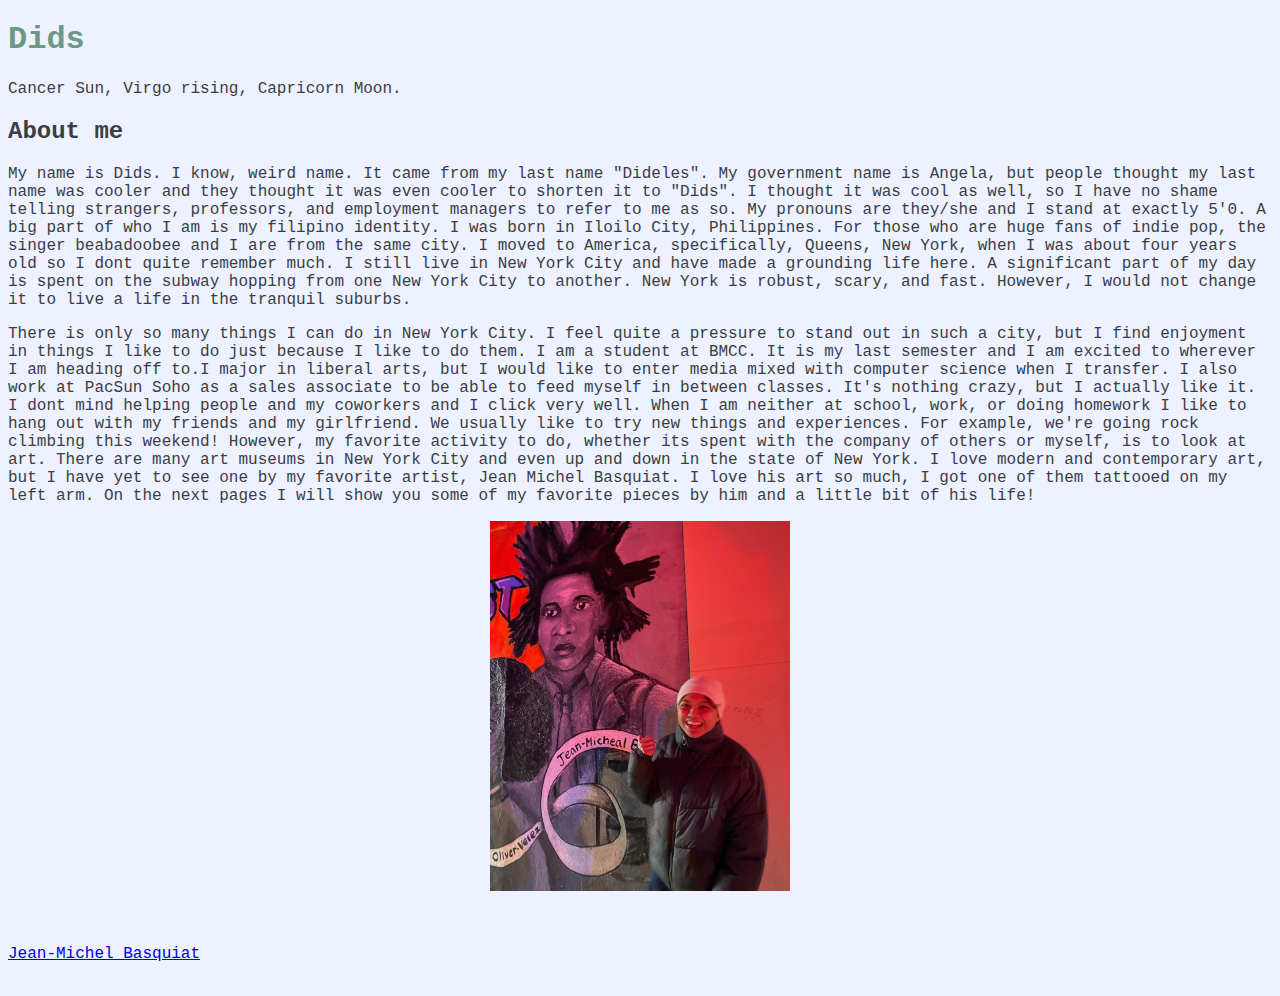
<file: firstWebsite/index.html>
<!DOCTYPE html>
<html>
    <head>
        <title>Dids</title>
        <link href="styles.css"rel="stylesheet"type="text/css"/>
    </head>
    <body>
        <h1>Dids</h1>
        <p>Cancer Sun, Virgo rising, Capricorn Moon. </p>
        <h2>About me</h2>
        <p>My name is Dids. I know, weird name. It came from my last name "Dideles". My government name is Angela, but people thought my last name was cooler and they thought it was even cooler to shorten it to "Dids". I thought it was cool as well, so I have no shame telling strangers, professors, and employment managers to refer to me as so. My pronouns are they/she and I stand at exactly 5'0. A big part of who I am is my filipino identity. I was born in Iloilo City, Philippines. For those who are huge fans of indie pop, the singer beabadoobee and I are from the same city. I moved to America, specifically, Queens, New York, when I was about four years old so I dont quite remember much. I still live in New York City and have made a grounding life here. A significant part of my day is spent on the subway hopping from one New York City to another. New York is robust, scary, and fast. However, I would not change it to live a life in the tranquil suburbs.</p>
        <p>There is only so many things I can do in New York City. I feel quite a pressure to stand out in such a city, but I find enjoyment in things I like to do just because I like to do them. I am a student at BMCC. It is my last semester and I am excited to wherever I am heading off to.I major in liberal arts, but I would like to enter media mixed with computer science when I transfer. I also work at PacSun Soho as a sales associate to be able to feed myself in between classes. It's nothing crazy, but I actually like it. I dont mind helping people and my coworkers and I click very well. When I am neither at school, work, or doing homework I like to hang out with my friends and my girlfriend. We usually like to try new things and experiences. For example, we're going rock climbing this weekend! However, my favorite activity to do, whether its spent with the company of others or myself, is to look at art. There are many art museums in New York City and even up and down in the state of New York. I love modern and contemporary art, but I have yet to see one by my favorite artist, Jean Michel Basquiat. I love his art so much, I got one of them tattooed on my left arm. On the next pages I will show you some of my favorite pieces by him and a little bit of his life!</p>
        <img src="images/didsandbasq.jpeg" width="300px" class="center">
        <br>
        <br>
        <br>
        <a href="gallery.html">Jean-Michel Basquiat</a>
    </body>
</html>
</file>
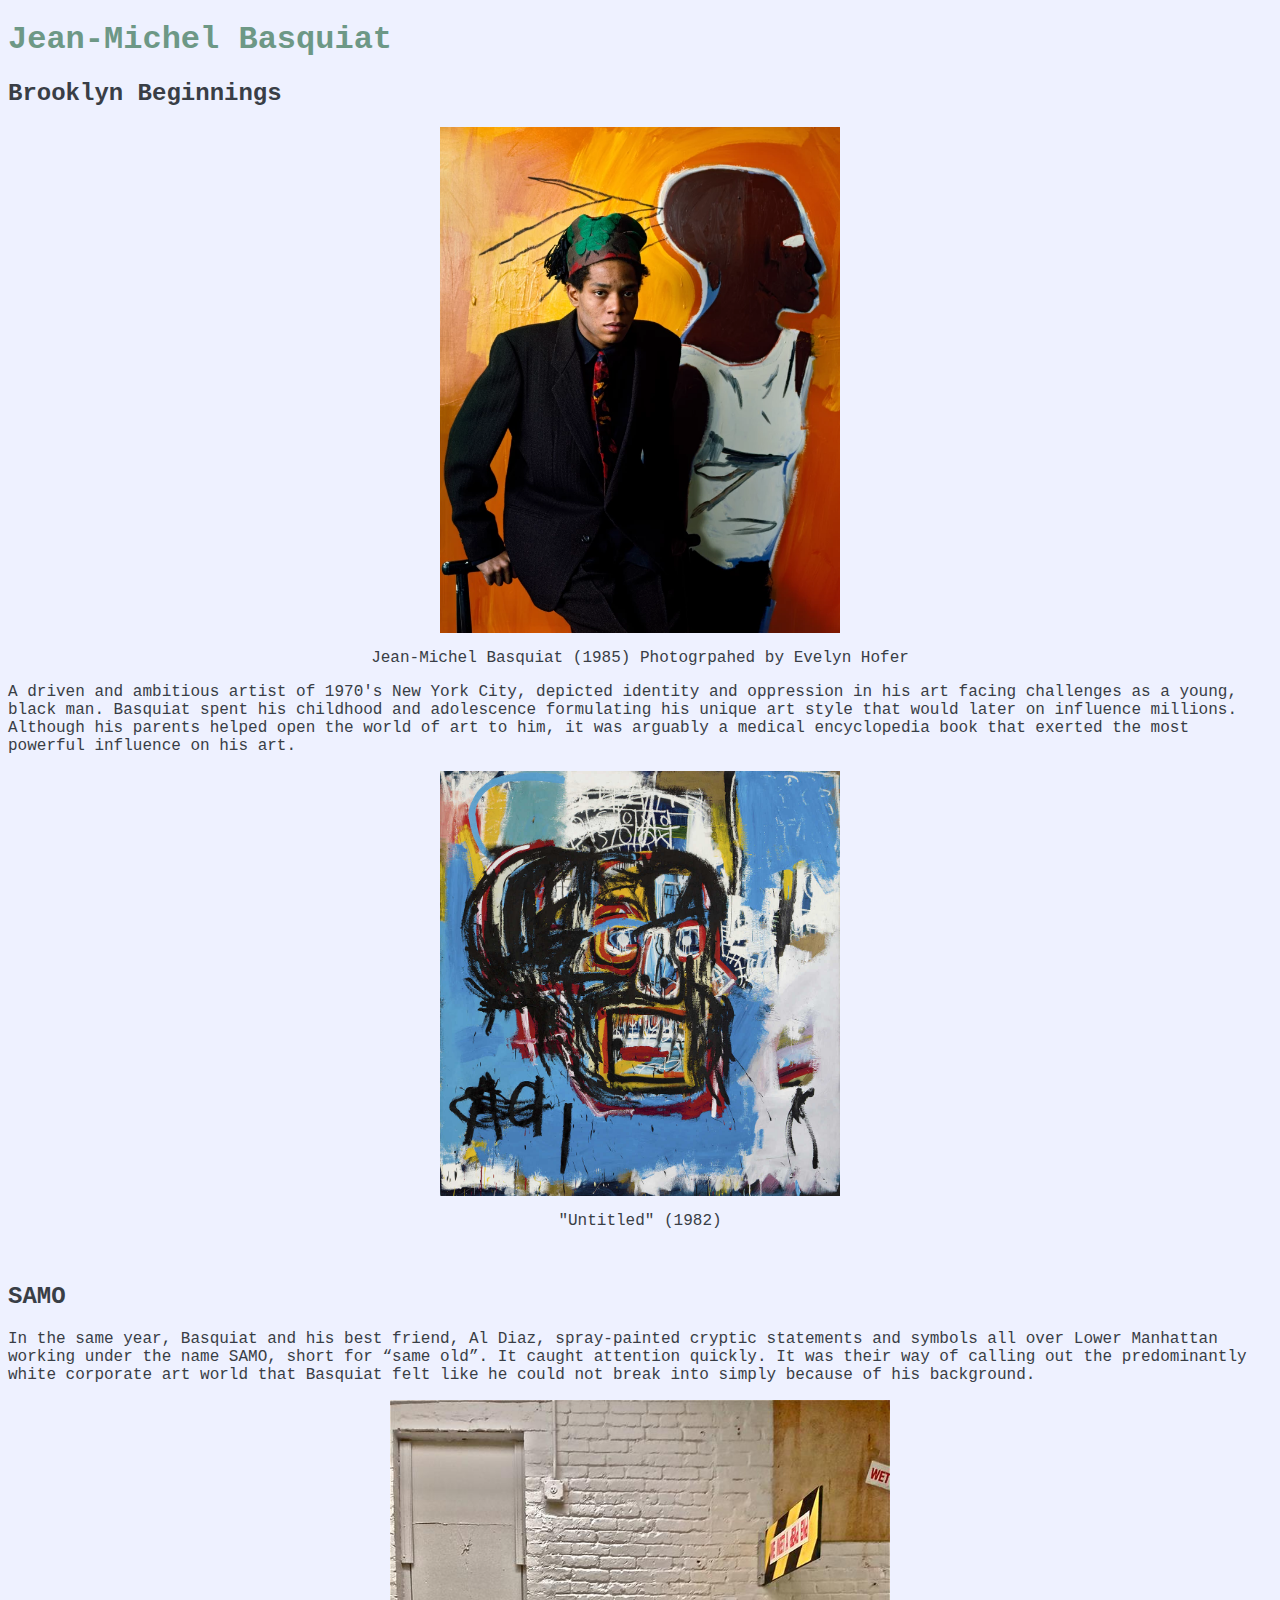
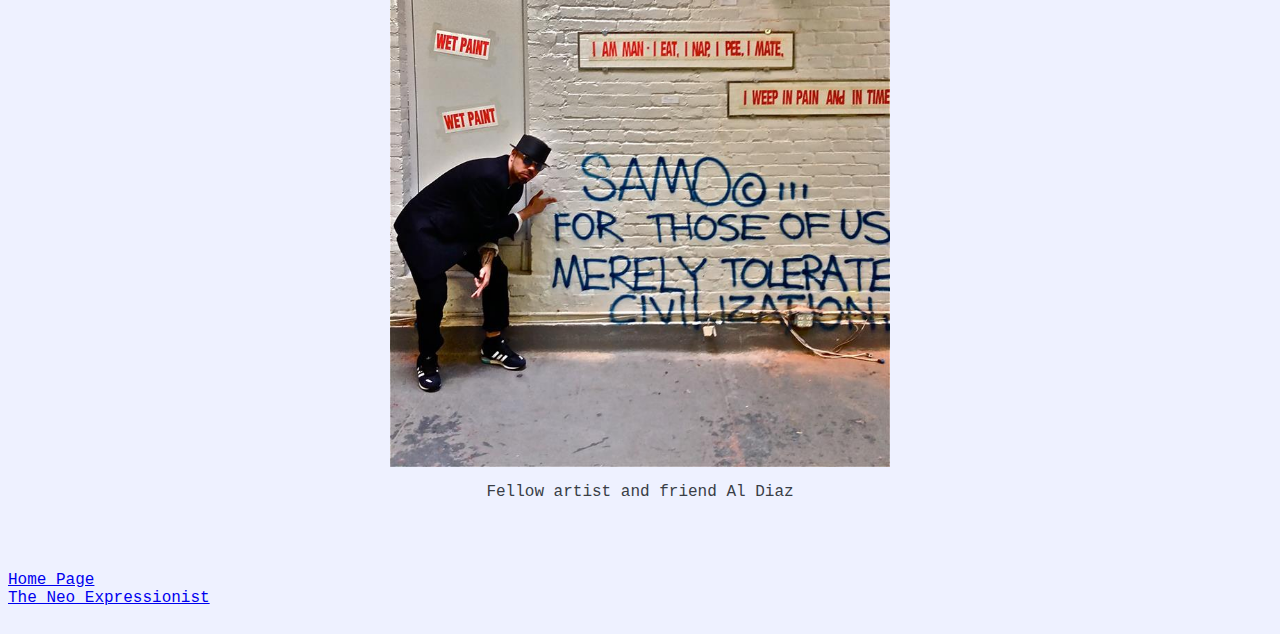
<file: firstWebsite/gallery.html>
<!DOCTYPE html>
<html>
    <head>
        <title>Jean-Michel Baquiat</title>
        <link href="styles.css"rel="stylesheet"type="text/css"/>
    </head>
    <body>
    <h1>Jean-Michel Basquiat</h1>
    <h2>Brooklyn Beginnings</h2>
        <img src= "images/basq.jpeg" width="400px" class="center">
        <p style="text-align:center">Jean-Michel Basquiat (1985) Photogrpahed by Evelyn Hofer</p>
    <p>A driven and ambitious artist of 1970's New York City, depicted identity and oppression in his art facing challenges as a young, black man. Basquiat spent his childhood and adolescence formulating his unique art style that would later on influence millions. Although his parents helped open the world of art to him, it was arguably a medical encyclopedia book that exerted the most powerful influence on his art.</p>
        <img src="images/untitled.jpeg" width="400px" class="center">
         <p style="text-align:center">"Untitled" (1982)</p>
        <br>
    <h2>SAMO</h2>
    <p>In the same year, Basquiat and his best friend, Al Diaz, spray-painted cryptic statements and symbols all over Lower Manhattan working under the name SAMO, short for “same old”. It caught attention quickly. It was their way of calling out the predominantly white corporate art world that Basquiat felt like he could not break into simply because of his background.</p>
        <img src="images/samo.jpeg" width="500px" class="center">
        <p style="text-align:center"> Fellow artist and friend Al Diaz </p>
        <br>
        <br>
        <br>
        <a href="index.html">Home Page</a>
        <br>
        <a href="gallery2.html">The Neo Expressionist</a>
    </body>
</html>
</file>
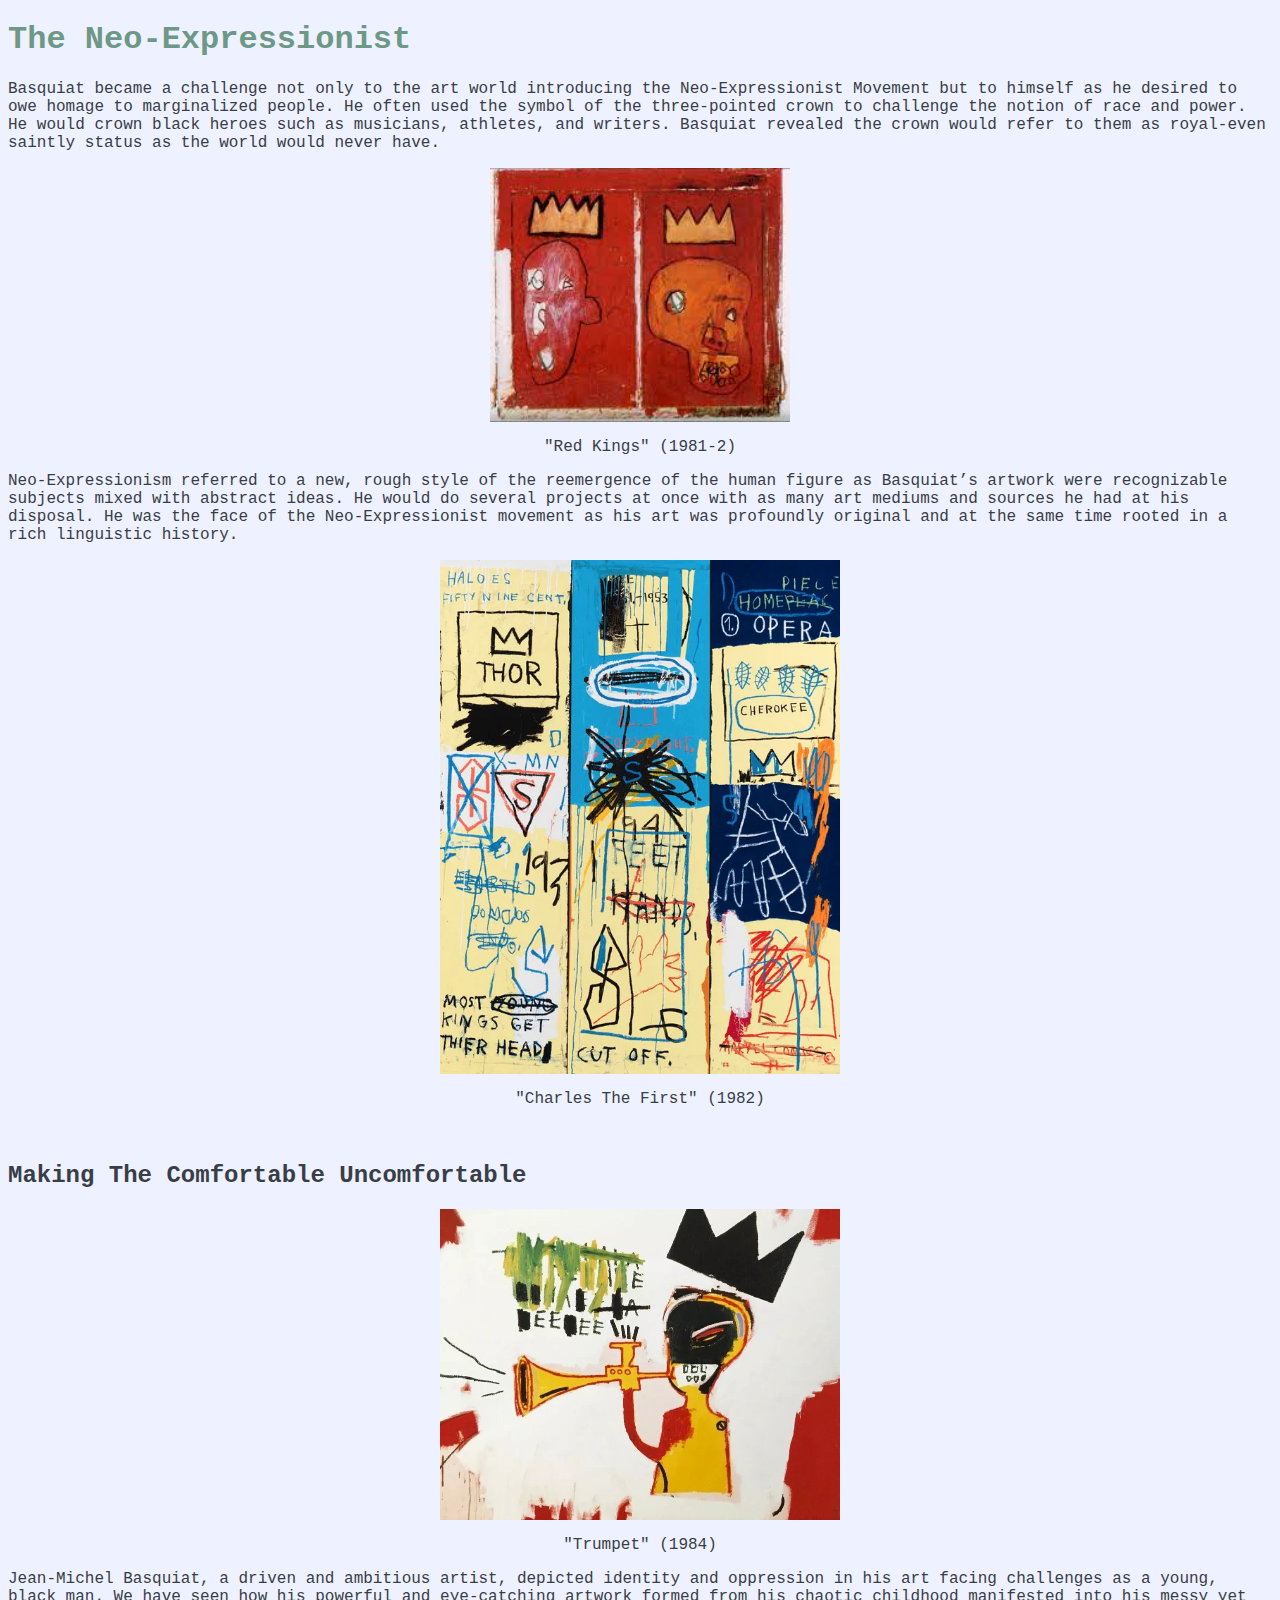
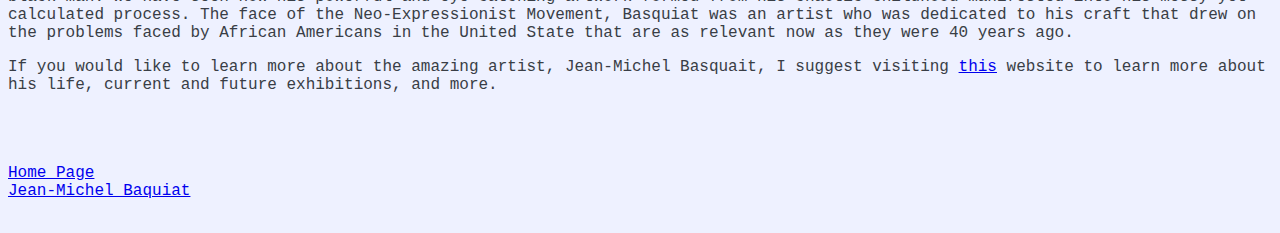
<file: firstWebsite/gallery2.html>
<!DOCTYPE html>
<html>
    <head>
        <title>Jean-Michel Baquiatt</title>
        <link href="styles.css"rel="stylesheet"type="text/css"/>
    </head>
    <body>
    <h1>The Neo-Expressionist</h1>
    <p>Basquiat became a challenge not only to the art world introducing the Neo-Expressionist Movement but to himself as he desired to owe homage to marginalized people. He often used the symbol of the three-pointed crown to challenge the notion of race and power. He would crown black heroes such as musicians, athletes, and writers. Basquiat revealed the crown would refer to them as royal-even saintly status as the world would never have.</p>
        <img src="images/redkings.jpeg" width="300px" class="center">
         <p style="text-align:center">"Red Kings" (1981-2)</p>
    <p>Neo-Expressionism referred to a new, rough style of the reemergence of the human figure as Basquiat’s artwork were recognizable subjects mixed with abstract ideas. He would do several projects at once with as many art mediums and sources he had at his disposal. He was the face of the Neo-Expressionist movement as his art was profoundly original and at the same time rooted in a rich linguistic history.</p>
        <img src="images/charlesthefirst.jpeg" width="400 px" class="center" >
         <p style="text-align:center">"Charles The First" (1982)</p>
        <br>
        <h2> Making The Comfortable Uncomfortable </h2>
        <img src="images/trumpet.jpeg" width="400 px" class="center">
        <p style="text-align:center">"Trumpet" (1984)</p>
        Jean-Michel Basquiat, a driven and ambitious artist, depicted identity and oppression in his art facing challenges as a young, black man. We have seen how his powerful and eye-catching artwork formed from his chaotic childhood manifested into his messy yet calculated process. The face of the Neo-Expressionist Movement, Basquiat was an artist who was dedicated to his craft that drew on the problems faced by African Americans in the United State that are as relevant now as they were 40 years ago. 
        <p> If you would like to learn more about the amazing artist, Jean-Michel Basquait, I suggest visiting <a href="https://www.basquiat.com/">this</a> website to learn more about his life, current and future exhibitions, and more.</p>
        <br>
        <br>
        <br>
        <a href="index.html">Home Page</a>
        <br>
        <a href="gallery.html">Jean-Michel Baquiat</a>
    </body>
</html>
</file>
<file: firstWebsite/styles.css>
body{
    background-color: #EEF1FF
}
h1{
    color:#6D9886
}
body{
    font-family: "Verdana", monospace}
body {color:#393E46
}
.center{
    display: block;
    margin-left: auto;
    margin-right: auto;
}
</file>
